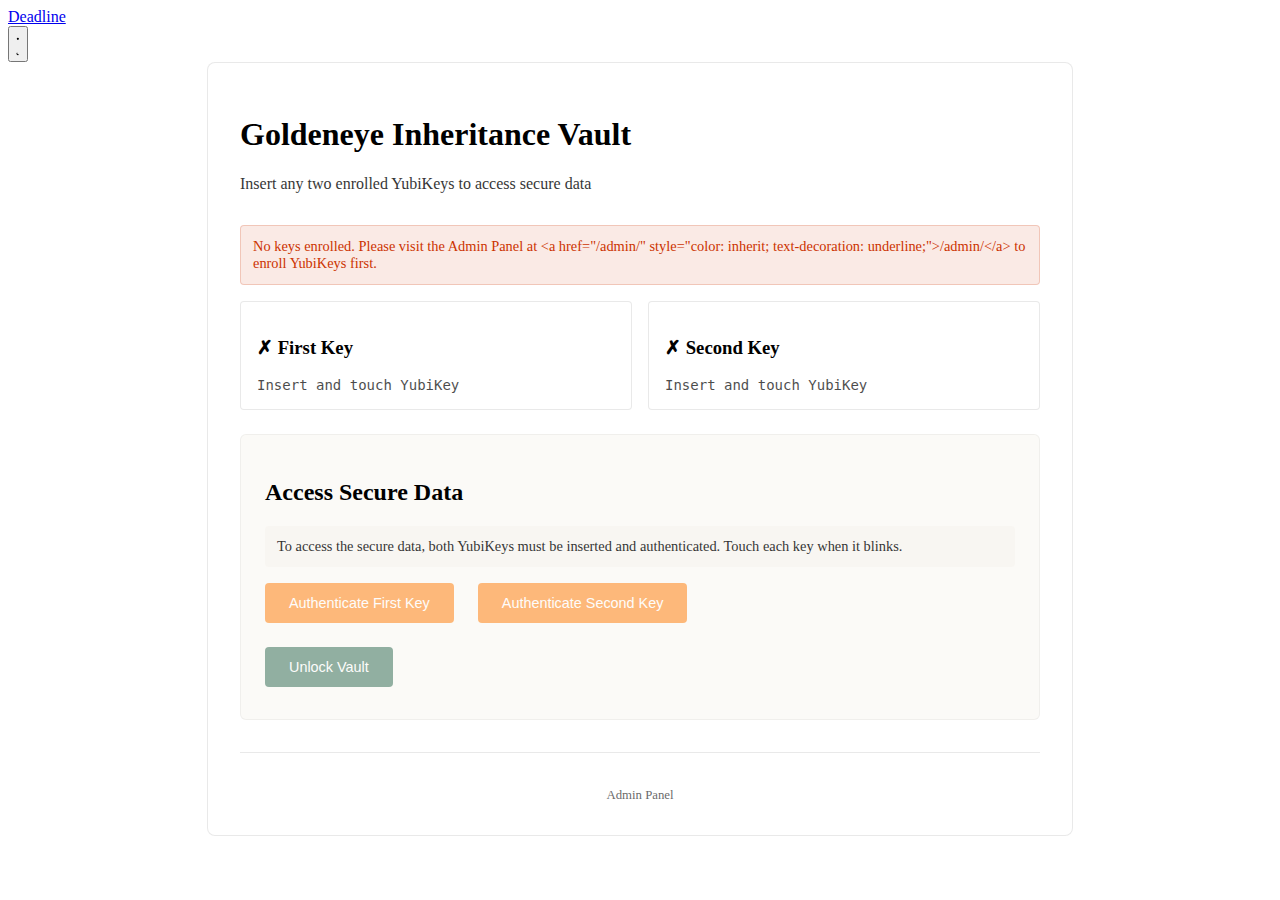
<file: index.html>
<!DOCTYPE html>
<html lang="en">
<head>
    <meta charset="UTF-8">
    <meta name="viewport" content="width=device-width, initial-scale=1.0">
    <title>Goldeneye - Secure Inheritance Vault</title>
    <link rel="stylesheet" href="https://iaconelli.org/css/bundle.min.css">
    <script>
        // Theme toggle functionality - inlined from Hugo
        document.addEventListener("DOMContentLoaded", () => {
            initTheme();

            const themeToggle = document.getElementById("theme-toggle");
            if (themeToggle) {
                themeToggle.setAttribute("aria-pressed", "false");
                themeToggle.addEventListener("click", toggleTheme);
            }
        });

        function initTheme() {
            const savedTheme = localStorage.getItem("theme");
            const prefersDark = window.matchMedia(
                "(prefers-color-scheme: dark)",
            ).matches;

            let theme = "light";
            if (savedTheme) {
                theme = savedTheme;
            } else if (prefersDark) {
                theme = "dark";
            }

            setTheme(theme);
        }

        function toggleTheme() {
            const currentTheme =
                document.documentElement.getAttribute("data-theme") || "light";
            const newTheme = currentTheme === "dark" ? "light" : "dark";
            setTheme(newTheme);
        }

        function setTheme(theme) {
            document.documentElement.setAttribute("data-theme", theme);
            localStorage.setItem("theme", theme);

            const toggle = document.getElementById("theme-toggle");
            if (toggle) {
                toggle.setAttribute(
                    "aria-pressed",
                    theme === "dark" ? "true" : "false",
                );
                toggle.setAttribute(
                    "aria-label",
                    theme === "dark"
                        ? "Switch to light mode"
                        : "Switch to dark mode",
                );
            }
        }
    </script>
    <style>
        /* Goldeneye-specific styles - leverages Deadline CSS variables */
        .vault-container {
            max-width: 800px;
            margin: 0 auto;
            padding: 2rem;
            background: rgba(255, 255, 255, 0.8);
            border-radius: 8px;
            border: 1px solid rgba(35, 35, 35, 0.1);
        }

        /* Dark mode support using Deadline's CSS variables */
        [data-theme="dark"] .vault-container {
            background: rgba(35, 35, 35, 0.8);
            border-color: rgba(248, 245, 240, 0.1);
        }

        [data-theme="dark"] .key-card {
            background: rgba(35, 35, 35, 0.9);
            border-color: rgba(248, 245, 240, 0.1);
        }

        [data-theme="dark"] .section {
            background: rgba(31, 31, 31, 0.5);
            border-color: rgba(248, 245, 240, 0.05);
        }

        [data-theme="dark"] textarea {
            background: rgba(35, 35, 35, 0.9);
            border-color: rgba(248, 245, 240, 0.2);
            color: var(--text-color);
        }

        .subtitle {
            margin-bottom: 2rem;
            opacity: 0.8;
        }

        .section {
            margin-bottom: 2rem;
            padding: 1.5rem;
            background: rgba(248, 245, 240, 0.5);
            border-radius: 6px;
            border: 1px solid rgba(35, 35, 35, 0.05);
        }

        .key-status {
            display: flex;
            gap: 1rem;
            margin-bottom: 1.5rem;
        }

        .key-card {
            flex: 1;
            padding: 1rem;
            background: rgba(255, 255, 255, 0.9);
            border-radius: 4px;
            border: 1px solid rgba(35, 35, 35, 0.1);
            transition: all 0.2s ease;
        }

        .key-card.enrolled {
            border-color: #2a664d;
            background: rgba(42, 102, 77, 0.05);
        }

        .key-card.authenticating {
            border-color: #ff7900;
            background: rgba(255, 121, 0, 0.05);
            animation: pulse 2s infinite;
        }

        @keyframes pulse {
            0% { opacity: 1; }
            50% { opacity: 0.7; }
            100% { opacity: 1; }
        }

        .key-id {
            font-family: monospace;
            font-size: 0.875rem;
            opacity: 0.7;
            word-break: break-all;
        }

        .btn {
            background: #ff7900;
            color: white;
            border: none;
            padding: 0.75rem 1.5rem;
            border-radius: 4px;
            cursor: pointer;
            font-size: 0.9rem;
            transition: opacity 0.2s ease;
            margin-right: 0.5rem;
            margin-bottom: 0.5rem;
            display: inline-block;
        }

        .btn:hover {
            opacity: 0.8;
        }

        .btn:disabled {
            opacity: 0.5;
            cursor: not-allowed;
        }

        .btn.danger {
            background: #cc3300;
        }

        .btn.success {
            background: #2a664d;
        }

        textarea {
            width: 100%;
            padding: 0.75rem;
            border: 1px solid rgba(35, 35, 35, 0.2);
            border-radius: 4px;
            font-size: 0.9rem;
            resize: vertical;
            min-height: 100px;
            font-family: monospace;
            margin-bottom: 0.5rem;
            background: rgba(255, 255, 255, 0.9);
        }

        textarea:focus {
            outline: none;
            border-color: #ff7900;
        }

        .status-message {
            padding: 0.75rem;
            border-radius: 4px;
            margin: 1rem 0;
            font-size: 0.9rem;
            display: none;
        }

        .status-message.show {
            display: block;
        }

        .status-message.error {
            background: rgba(204, 51, 0, 0.1);
            color: #cc3300;
            border: 1px solid rgba(204, 51, 0, 0.2);
        }

        .status-message.success {
            background: rgba(42, 102, 77, 0.1);
            color: #2a664d;
            border: 1px solid rgba(42, 102, 77, 0.2);
        }

        .status-message.info {
            background: rgba(51, 102, 153, 0.1);
            color: #336699;
            border: 1px solid rgba(51, 102, 153, 0.2);
        }

        .instruction-text {
            opacity: 0.8;
            font-size: 0.9rem;
            margin-bottom: 1rem;
            padding: 0.75rem;
            background: rgba(248, 245, 240, 0.8);
            border-radius: 4px;
        }

        .data-display {
            padding: 1rem;
            background: rgba(42, 102, 77, 0.1);
            border: 1px solid rgba(42, 102, 77, 0.2);
            border-radius: 4px;
            margin-top: 1rem;
            font-family: monospace;
            word-break: break-all;
        }

        #enrollmentSection, #dataSection {
            display: none;
        }

        #enrollmentSection.active, #dataSection.active {
            display: block;
        }
    </style>
</head>
<body>
    <header class="site-header">
        <a href="https://iaconelli.org/" class="site-title">Deadline</a>
        <nav class="main-nav">
            <button class="theme-toggle" id="theme-toggle" aria-label="Toggle theme">
                <div class="toggle-icons">
                    <svg class="sun-icon" xmlns="http://www.w3.org/2000/svg" viewBox="0 0 24 24">
                        <path d="M12 3v1m0 16v1m-9-9H3m18 0h-1M5.6 5.6l.7.7m12.1-.7l-.7.7M12 18.9a7 7 0 110-14 7 7 0 010 14z"/>
                    </svg>
                    <svg class="moon-icon" xmlns="http://www.w3.org/2000/svg" viewBox="0 0 24 24">
                        <path d="M20.354 15.354A9 9 0 018.646 3.646 9.003 9.003 0 0012 21a9.003 9.003 0 008.354-5.646z"/>
                    </svg>
                </div>
                <div class="toggle-circle"></div>
            </button>
        </nav>
    </header>
    
    <div class="container">
        <main class="main">
            <div class="vault-container">
        <h1>Goldeneye Inheritance Vault</h1>
        <p class="subtitle">Insert any two enrolled YubiKeys to access secure data</p>

        <div class="status-message" id="statusMessage"></div>

        <!-- Key Status Display -->
        <div class="key-status">
            <div class="key-card" id="key1Card">
                <h3>✗ First Key</h3>
                <div class="key-id" id="key1Id">Insert and touch YubiKey</div>
            </div>
            <div class="key-card" id="key2Card">
                <h3>✗ Second Key</h3>
                <div class="key-id" id="key2Id">Insert and touch YubiKey</div>
            </div>
        </div>

        <!-- Authentication Section -->
        <div class="section" id="authenticationSection">
            <h2>Access Secure Data</h2>
            <p class="instruction-text">
                To access the secure data, both YubiKeys must be inserted and authenticated. Touch each key when it blinks.
            </p>
            <div style="display: flex; gap: 1rem; margin-bottom: 1rem;">
                <button class="btn" id="auth1Btn" onclick="authenticateKey(1)">Authenticate First Key</button>
                <button class="btn" id="auth2Btn" onclick="authenticateKey(2)">Authenticate Second Key</button>
            </div>
            <button class="btn success" id="unlockBtn" onclick="unlockVault()" disabled>Unlock Vault</button>
        </div>

        <!-- Data Display Section -->
        <div class="section" id="dataSection" style="display: none;">
            <h2>Retrieved Data</h2>
            <div id="decryptedData" class="data-display">
                <strong>Secure Data:</strong>
                <div id="decryptedContent" style="margin-top: 10px; font-family: monospace; word-break: break-all;"></div>
            </div>
            <p style="margin-top: 1rem; opacity: 0.7; font-size: 0.9rem;">This data will be hidden automatically after 2 minutes for security.</p>
        </div>
        
        <!-- Admin Access -->
        <div style="text-align: center; margin-top: 2rem; padding-top: 2rem; border-top: 1px solid rgba(35, 35, 35, 0.1);">
            <a href="https://iaconelli.org/admin/" style="color: inherit; opacity: 0.6; text-decoration: none; font-size: 0.8rem;">Admin Panel</a>
        </div>

        <div class="progress-bar" id="progressBar" style="display: none;">
            <div class="progress-fill" id="progressFill" style="width: 0%;"></div>
        </div>
    </div>

    <script>
        // Simple user mode - reads from admin data structure
        let authenticatedKeys = new Set();
        let availableKeys = [];
        let selectedKeyPair = { key1: null, key2: null };
        
        // Session timeout management
        let userSessionTimer = null;
        const SESSION_TIMEOUT = 120000; // 2 minutes

        // Load available keys from admin data
        function loadAvailableKeys() {
            try {
                const stored = localStorage.getItem('goldeneye_admin_data');
                if (stored) {
                    const data = JSON.parse(stored);
                    console.log('Loaded admin data:', data);
                    const keysMap = new Map(data.keys || []);
                    console.log('Keys map:', keysMap);
                    availableKeys = Array.from(keysMap.values()).filter(k => k.active);
                    console.log('Available active keys:', availableKeys);
                } else {
                    console.log('No goldeneye_admin_data found in localStorage');
                    availableKeys = [];
                }
            } catch (error) {
                console.error('Failed to load keys:', error);
                availableKeys = [];
            }
        }

        // Session timeout functions
        function resetSessionTimer() {
            if (userSessionTimer) {
                clearTimeout(userSessionTimer);
            }
            userSessionTimer = setTimeout(expireSession, SESSION_TIMEOUT);
        }

        function expireSession() {
            // Clear authenticated state
            authenticatedKeys.clear();
            selectedKeyPair = { key1: null, key2: null };
            
            // Reset UI
            document.getElementById('key1Card').classList.remove('enrolled');
            document.getElementById('key1Card').querySelector('h3').textContent = '✗ First Key';
            document.getElementById('key1Id').textContent = 'Insert and touch YubiKey';
            
            document.getElementById('key2Card').classList.remove('enrolled');
            document.getElementById('key2Card').querySelector('h3').textContent = '✗ Second Key';
            document.getElementById('key2Id').textContent = 'Insert and touch YubiKey';
            
            document.getElementById('dataSection').style.display = 'none';
            document.getElementById('unlockBtn').disabled = true;
            document.getElementById('auth1Btn').disabled = false;
            document.getElementById('auth2Btn').disabled = false;
            
            showStatus('Session expired - please re-authenticate', 'info');
        }

        // Initialize the application
        function init() {
            loadAvailableKeys();
            resetSessionTimer();
            
            if (availableKeys.length === 0) {
                showStatus('No keys enrolled. Please visit the Admin Panel at <a href="/admin/" style="color: inherit; text-decoration: underline;">/admin/</a> to enroll YubiKeys first.', 'error');
                document.getElementById('auth1Btn').disabled = true;
                document.getElementById('auth2Btn').disabled = true;
                document.getElementById('unlockBtn').disabled = true;
                return;
            }
            
            showStatus(`Found ${availableKeys.length} enrolled keys. Insert any two YubiKeys to begin.`, 'info');
            
            // Reset timer on any user activity
            document.addEventListener('click', resetSessionTimer);
            document.addEventListener('keypress', resetSessionTimer);
        }

        // Show status message
        function showStatus(message, type = 'info') {
            const statusEl = document.getElementById('statusMessage');
            statusEl.textContent = message;
            statusEl.className = `status-message show ${type}`;
            
            if (type !== 'error') {
                setTimeout(() => {
                    statusEl.classList.remove('show');
                }, 5000);
            }
        }

        // Generic error handler to prevent information disclosure
        function handleError(error, operation) {
            console.error(`${operation} error:`, error);
            
            // Map specific errors to generic messages
            if (error.name === 'NotAllowedError') {
                return 'Authentication was cancelled or timed out';
            } else if (error.name === 'SecurityError') {
                return 'Security requirements not met (HTTPS required)';
            } else if (error.name === 'NotSupportedError') {
                return 'WebAuthn not supported by this browser or device';
            } else {
                return `${operation} failed. Please try again`;
            }
        }

        // Generate challenge for WebAuthn
        function generateChallenge() {
            const array = new Uint8Array(32);
            crypto.getRandomValues(array);
            return array;
        }

        // Convert ArrayBuffer to Base64
        function bufferToBase64(buffer) {
            const bytes = new Uint8Array(buffer);
            let binary = '';
            for (let i = 0; i < bytes.byteLength; i++) {
                binary += String.fromCharCode(bytes[i]);
            }
            return btoa(binary);
        }

        // Convert Base64 to ArrayBuffer
        function base64ToBuffer(base64) {
            const binary = atob(base64);
            const bytes = new Uint8Array(binary.length);
            for (let i = 0; i < binary.length; i++) {
                bytes[i] = binary.charCodeAt(i);
            }
            return bytes.buffer;
        }

        // Authenticate a YubiKey (detects which enrolled key is inserted)
        async function authenticateKey(keyNumber) {
            if (selectedKeyPair.key1 && selectedKeyPair.key2) {
                showStatus('Both keys already authenticated', 'info');
                return;
            }
            
            try {
                showStatus(`Insert and touch YubiKey ${keyNumber}...`, 'info');
                document.getElementById(`key${keyNumber}Card`).classList.add('authenticating');
                document.getElementById(`auth${keyNumber}Btn`).disabled = true;

                // Try to authenticate against all enrolled keys
                let matchedKey = null;
                let authResult = null;
                
                for (const key of availableKeys) {
                    try {
                        const challenge = generateChallenge();
                        const credentialId = base64ToBuffer(key.credentialId);

                        const assertion = await navigator.credentials.get({
                            publicKey: {
                                challenge: challenge,
                                allowCredentials: [{
                                    id: credentialId,
                                    type: 'public-key',
                                    transports: ['usb', 'nfc']
                                }],
                                userVerification: "discouraged",
                                timeout: 60000
                            }
                        });

                        // Found a matching key
                        matchedKey = key;
                        authResult = bufferToBase64(assertion.response.signature);
                        break;
                    } catch (e) {
                        // Try next key
                        continue;
                    }
                }

                if (!matchedKey) {
                    throw new Error('YubiKey not recognized. Make sure this YubiKey is enrolled through the Admin Panel.');
                }

                // Check if this key is already authenticated
                if (authenticatedKeys.has(matchedKey.id)) {
                    throw new Error('This key is already authenticated. Please use a different key.');
                }

                // Store authentication
                authenticatedKeys.add(matchedKey.id);
                if (keyNumber === 1) {
                    selectedKeyPair.key1 = { key: matchedKey, auth: authResult };
                } else {
                    selectedKeyPair.key2 = { key: matchedKey, auth: authResult };
                }

                // Update UI
                document.getElementById(`key${keyNumber}Card`).classList.remove('authenticating');
                document.getElementById(`key${keyNumber}Card`).classList.add('enrolled');
                document.getElementById(`key${keyNumber}Card`).querySelector('h3').textContent = `✓ ${matchedKey.name}`;
                document.getElementById(`key${keyNumber}Id`).textContent = `ID: ${matchedKey.credentialId.substring(0, 16)}...`;

                showStatus(`Key "${matchedKey.name}" authenticated successfully!`, 'success');

                // Check if both keys are authenticated
                if (selectedKeyPair.key1 && selectedKeyPair.key2) {
                    document.getElementById('unlockBtn').disabled = false;
                    showStatus('Both keys authenticated! Click "Unlock Vault" to access data.', 'success');
                }

            } catch (error) {
                document.getElementById(`key${keyNumber}Card`).classList.remove('authenticating');
                document.getElementById(`auth${keyNumber}Btn`).disabled = false;
                const errorMessage = handleError(error, 'Key authentication');
                showStatus(errorMessage, 'error');
            }
        }

        // Derive encryption key using N-choose-2 system
        async function deriveEncryptionKey(keyData1, keyData2, salt) {
            // Create deterministic key material by sorting credential IDs
            const sortedCredentials = [keyData1.key.credentialId, keyData2.key.credentialId].sort();
            const combined = sortedCredentials.join('') + salt;
            
            const encoder = new TextEncoder();
            const data = encoder.encode(combined);
            const hashBuffer = await crypto.subtle.digest('SHA-256', data);
            
            return crypto.subtle.importKey(
                'raw',
                hashBuffer,
                { name: 'AES-GCM' },
                false,
                ['encrypt', 'decrypt']
            );
        }

        // Unlock vault with authenticated keys
        async function unlockVault() {
            if (!selectedKeyPair.key1 || !selectedKeyPair.key2) {
                showStatus('Both keys must be authenticated first', 'error');
                return;
            }

            try {
                showStatus('Accessing vault data...', 'info');
                
                // Load vault data from admin storage
                const stored = localStorage.getItem('goldeneye_admin_data');
                if (!stored) {
                    showStatus('No vault data found', 'error');
                    return;
                }
                
                const adminData = JSON.parse(stored);
                const vaultsMap = new Map(adminData.vaults || []);
                
                if (vaultsMap.size === 0) {
                    showStatus('No encrypted data found in vault', 'error');
                    return;
                }

                // Find a vault that can be decrypted with these keys
                const keyIds = [selectedKeyPair.key1.key.id, selectedKeyPair.key2.key.id];
                let vault = null;
                
                for (const vaultData of vaultsMap.values()) {
                    for (const keyPair of vaultData.keyPairs) {
                        if ((keyPair.includes(keyIds[0]) && keyPair.includes(keyIds[1]))) {
                            vault = vaultData;
                            break;
                        }
                    }
                    if (vault) break;
                }

                if (!vault) {
                    showStatus('No data found that can be decrypted with these keys', 'error');
                    return;
                }

                // Derive decryption key using stored salt
                const decryptionKey = await deriveEncryptionKey(selectedKeyPair.key1, selectedKeyPair.key2, vault.salt);

                // Decrypt the data
                const encryptedBuffer = base64ToBuffer(vault.encryptedData);
                const iv = base64ToBuffer(vault.iv);

                const decryptedData = await crypto.subtle.decrypt(
                    {
                        name: 'AES-GCM',
                        iv: iv
                    },
                    decryptionKey,
                    encryptedBuffer
                );

                const decoder = new TextDecoder();
                const decryptedText = decoder.decode(decryptedData);

                // Display decrypted data
                document.getElementById('decryptedContent').textContent = decryptedText;
                document.getElementById('dataSection').style.display = 'block';
                
                showStatus('Vault unlocked successfully!', 'success');

                // Auto-hide decrypted data after 2 minutes for security
                setTimeout(() => {
                    document.getElementById('dataSection').style.display = 'none';
                    document.getElementById('decryptedContent').textContent = '';
                    showStatus('Data hidden automatically for security', 'info');
                }, 120000);

            } catch (error) {
                const errorMessage = handleError(error, 'Vault unlock');
                showStatus(errorMessage, 'error');
            }
        }

        // Initialize on load
        window.addEventListener('load', init);
    </script>
            </div>
        </main>
    </div>
</body>
</html>
</file>
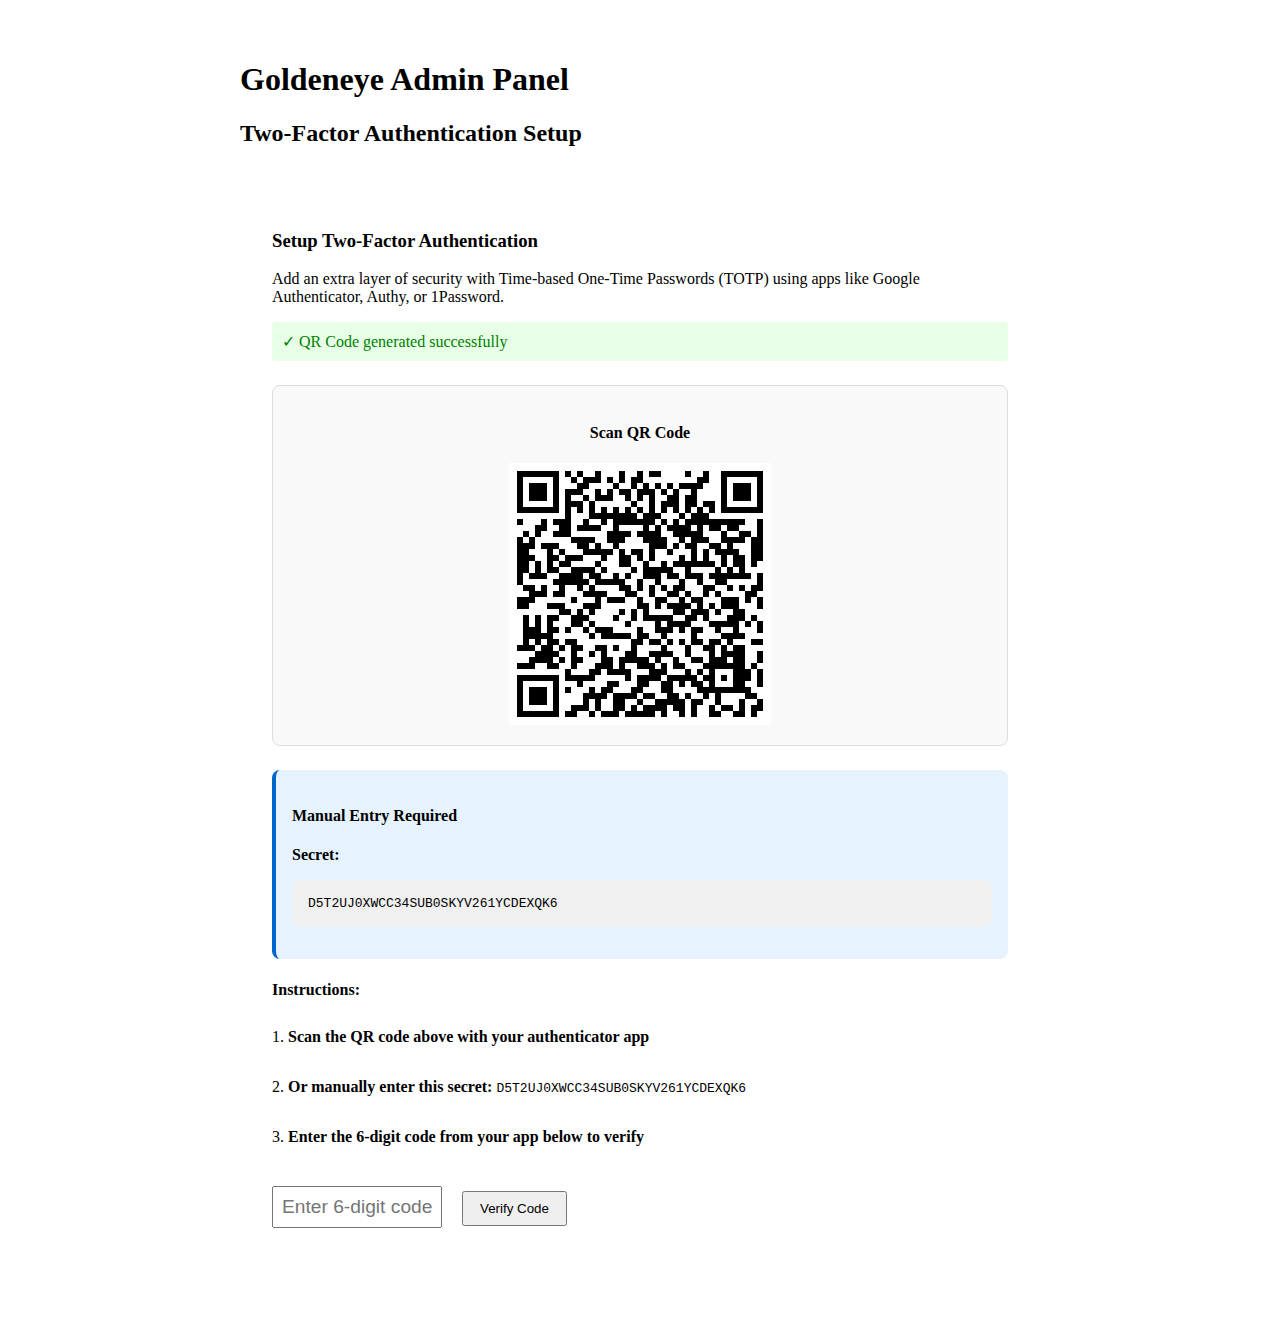
<file: admin-totp-demo.html>
<!DOCTYPE html>
<html lang="en">
<head>
    <meta charset="UTF-8">
    <meta name="viewport" content="width=device-width, initial-scale=1.0">
    <title>Goldeneye Admin - TOTP Setup Demo</title>
    <link rel="stylesheet" href="https://iaconelli.org/css/bundle.min.css">
    <style>
        .vault-container {
            max-width: 800px;
            margin: 0 auto;
            padding: 2rem;
        }
        
        .totp-section {
            background: var(--background-color);
            border: 1px solid var(--text-color);
            border-radius: 8px;
            padding: 2rem;
            margin: 2rem 0;
        }
        
        .qr-container {
            text-align: center;
            margin: 1.5rem 0;
            padding: 1rem;
            border: 1px solid #ddd;
            border-radius: 8px;
            background: #f9f9f9;
        }
        
        .manual-entry {
            background: #f0f0f0;
            padding: 1rem;
            border-radius: 8px;
            margin: 1rem 0;
            font-family: monospace;
            word-break: break-all;
        }
        
        .secret-display {
            background: #e6f3ff;
            padding: 1rem;
            border-radius: 8px;
            margin: 1rem 0;
            border-left: 4px solid #0066cc;
        }
        
        .instruction-step {
            margin: 1rem 0;
            padding: 0.5rem 0;
        }
        
        .success { color: green; background: #e6ffe6; padding: 10px; border-radius: 4px; margin: 10px 0; }
        .error { color: red; background: #ffe6e6; padding: 10px; border-radius: 4px; margin: 10px 0; }
    </style>
</head>
<body>
    <div class="vault-container">
        <h1>Goldeneye Admin Panel</h1>
        <h2>Two-Factor Authentication Setup</h2>
        
        <div class="totp-section">
            <h3>Setup Two-Factor Authentication</h3>
            <p>Add an extra layer of security with Time-based One-Time Passwords (TOTP) using apps like Google Authenticator, Authy, or 1Password.</p>
            
            <div id="qr-status" class="success">✓ QR Code system ready</div>
            
            <div class="qr-container">
                <h4>Scan QR Code</h4>
                <div id="qr-code-display">
                    <!-- QR code will be generated here -->
                </div>
            </div>
            
            <div class="secret-display">
                <h4>Manual Entry Required</h4>
                <p><strong>Secret:</strong></p>
                <div class="manual-entry" id="totp-secret">D5T2UJ0XWCC34SUB0SKYV261YCDEXQK6</div>
                <p><small>QR Code library not loaded. Please enter the secret manually in your authenticator app.</small></p>
            </div>
            
            <div>
                <h4>Instructions:</h4>
                <div class="instruction-step">1. <strong>Scan the QR code above with your authenticator app</strong></div>
                <div class="instruction-step">2. <strong>Or manually enter this secret:</strong> <code>D5T2UJ0XWCC34SUB0SKYV261YCDEXQK6</code></div>
                <div class="instruction-step">3. <strong>Enter the 6-digit code from your app below to verify</strong></div>
            </div>
            
            <div style="margin-top: 2rem;">
                <input type="text" id="totp-verify" placeholder="Enter 6-digit code" maxlength="6" style="padding: 0.5rem; margin-right: 1rem; font-size: 1.2rem; text-align: center; width: 150px;">
                <button onclick="verifyTOTP()" style="padding: 0.5rem 1rem;">Verify Code</button>
            </div>
            
            <div id="verify-result"></div>
        </div>
    </div>

    <!-- Use local QR code library -->
    <script src="./qrcode.min.js"></script>
    <script>
        // Generate TOTP secret and QR code
        function generateTOTPSetup() {
            const secret = 'D5T2UJ0XWCC34SUB0SKYV261YCDEXQK6';
            const issuer = 'Goldeneye';
            const accountName = 'Admin';
            
            // Create TOTP URL
            const totpUrl = `otpauth://totp/${encodeURIComponent(issuer)}:${encodeURIComponent(accountName)}?secret=${secret}&issuer=${encodeURIComponent(issuer)}`;
            
            console.log('TOTP URL:', totpUrl);
            
            // Check if QR library is available
            if (typeof qrcode !== 'undefined') {
                try {
                    const qr = qrcode(0, 'M');
                    qr.addData(totpUrl);
                    qr.make();
                    
                    document.getElementById('qr-code-display').innerHTML = qr.createImgTag(6, 8);
                    document.getElementById('qr-status').textContent = '✓ QR Code generated successfully';
                    document.getElementById('qr-status').className = 'success';
                    
                    // Hide manual entry notice
                    document.querySelector('.secret-display small').style.display = 'none';
                    
                    console.log('QR code generated successfully');
                } catch (error) {
                    console.error('QR generation failed:', error);
                    document.getElementById('qr-status').textContent = '✗ QR Code generation failed: ' + error.message;
                    document.getElementById('qr-status').className = 'error';
                }
            } else {
                console.log('QR library not available, showing manual entry only');
                document.getElementById('qr-code-display').innerHTML = '<p style="color: #666;">QR code library not loaded. Use manual entry below.</p>';
                document.getElementById('qr-status').textContent = 'ⓘ QR Code library not loaded. Please enter the secret manually in your authenticator app.';
                document.getElementById('qr-status').className = 'info';
            }
        }
        
        // Simple TOTP verification (demo purposes)
        function verifyTOTP() {
            const code = document.getElementById('totp-verify').value;
            const resultDiv = document.getElementById('verify-result');
            
            if (code.length !== 6) {
                resultDiv.innerHTML = '<div class="error">Please enter a 6-digit code</div>';
                return;
            }
            
            if (!/^\d{6}$/.test(code)) {
                resultDiv.innerHTML = '<div class="error">Code must contain only digits</div>';
                return;
            }
            
            // In a real implementation, this would verify against the TOTP algorithm
            // For demo purposes, we'll just show success
            resultDiv.innerHTML = `
                <div class="success">
                    <strong>✓ TOTP Setup Complete!</strong><br>
                    Code "${code}" received. Two-factor authentication is now configured.
                    <br><small>Note: This is a demo. In production, this would verify against the actual TOTP algorithm.</small>
                </div>
            `;
            
            console.log('TOTP verification attempted with code:', code);
        }
        
        // Initialize when page loads
        document.addEventListener('DOMContentLoaded', function() {
            setTimeout(generateTOTPSetup, 500);
        });
        
        // Allow Enter key to verify
        document.getElementById('totp-verify').addEventListener('keypress', function(e) {
            if (e.key === 'Enter') {
                verifyTOTP();
            }
        });
    </script>
</body>
</html>
</file>
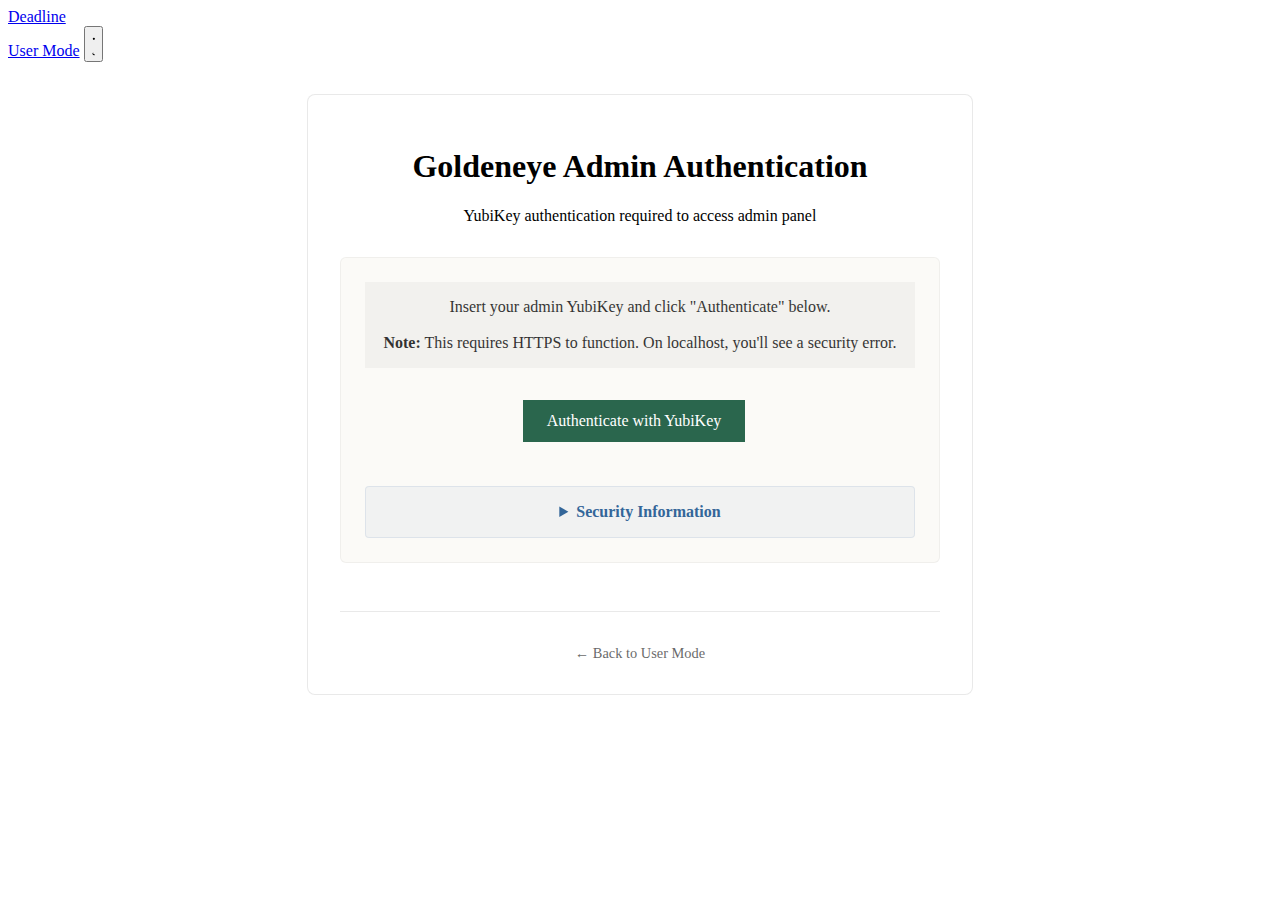
<file: admin.html>
<!DOCTYPE html>
<html lang="en">
<head>
    <meta charset="UTF-8">
    <meta name="viewport" content="width=device-width, initial-scale=1.0">
    <title>Goldeneye Admin - Multi-Key Management</title>
    <link rel="stylesheet" href="https://iaconelli.org/css/bundle.min.css">
    <script>
        // Theme toggle functionality - inlined from Hugo
        document.addEventListener("DOMContentLoaded", () => {
            initTheme();

            const themeToggle = document.getElementById("theme-toggle");
            if (themeToggle) {
                themeToggle.setAttribute("aria-pressed", "false");
                themeToggle.addEventListener("click", toggleTheme);
            }
        });

        function initTheme() {
            const savedTheme = localStorage.getItem("theme");
            const prefersDark = window.matchMedia(
                "(prefers-color-scheme: dark)",
            ).matches;

            let theme = "light";
            if (savedTheme) {
                theme = savedTheme;
            } else if (prefersDark) {
                theme = "dark";
            }

            setTheme(theme);
        }

        function toggleTheme() {
            const currentTheme =
                document.documentElement.getAttribute("data-theme") || "light";
            const newTheme = currentTheme === "dark" ? "light" : "dark";
            setTheme(newTheme);
        }

        function setTheme(theme) {
            document.documentElement.setAttribute("data-theme", theme);
            localStorage.setItem("theme", theme);

            const toggle = document.getElementById("theme-toggle");
            if (toggle) {
                toggle.setAttribute(
                    "aria-pressed",
                    theme === "dark" ? "true" : "false",
                );
                toggle.setAttribute(
                    "aria-label",
                    theme === "dark"
                        ? "Switch to light mode"
                        : "Switch to dark mode",
                );
            }
        }
    </script>
    <style>
        /* Reset any admin-specific overrides to use pure theme */
        .vault-container {
            max-width: 1060px;
            margin: 0 auto;
            padding: 0;
            background: none;
            border: none;
            border-radius: 0;
        }
        
        /* Navigation tabs with theme styling */
        .nav-tabs {
            display: flex;
            border-bottom: 1px solid var(--text-color);
            margin-bottom: 2rem;
            gap: 0;
        }

        .nav-tab {
            padding: 0.75rem 1.5rem;
            background: none;
            border: none;
            border-bottom: 3px solid transparent;
            cursor: pointer;
            font-family: var(--font-text);
            font-size: var(--base-font-size);
            color: var(--text-color);
            transition: all 0.2s ease;
        }

        .nav-tab.active {
            border-bottom-color: var(--link-color);
            font-weight: bold;
        }

        .nav-tab:hover {
            color: var(--link-color);
        }

        .tab-content {
            display: none;
        }

        .tab-content.active {
            display: block;
        }

        /* Section styling with theme consistency */
        .section {
            margin-bottom: 3rem;
            padding: 2rem 0;
            border-bottom: 1px solid rgba(35, 35, 35, 0.1);
        }
        
        .section:last-child {
            border-bottom: none;
        }

        /* Table styling with theme fonts */
        .key-table {
            width: 100%;
            border-collapse: collapse;
            margin: 1.5rem 0;
            font-family: var(--font-text);
            font-size: var(--base-font-size);
        }

        .key-table th,
        .key-table td {
            padding: 1rem;
            text-align: left;
            border-bottom: 1px solid rgba(35, 35, 35, 0.1);
            vertical-align: middle;
        }

        .key-table th {
            font-family: var(--font-headline);
            font-weight: normal;
            color: var(--text-color);
            font-size: var(--heading-size);
        }

        .key-table tr:last-child td {
            border-bottom: none;
        }

        /* Form styling with theme consistency */
        .form-group {
            margin-bottom: 1.5rem;
        }

        .form-group label {
            display: block;
            margin-bottom: 0.5rem;
            font-family: var(--font-headline);
            font-size: var(--heading-size);
            color: var(--text-color);
        }

        .form-group input,
        .form-group textarea,
        .form-group select {
            width: 100%;
            max-width: 500px;
            padding: 0.75rem;
            border: 1px solid rgba(35, 35, 35, 0.2);
            background: var(--background-color);
            color: var(--text-color);
            font-family: var(--font-text);
            font-size: var(--base-font-size);
            resize: none;
        }

        .form-group textarea {
            height: 120px;
            resize: vertical;
        }

        .form-group input:focus,
        .form-group textarea:focus,
        .form-group select:focus {
            outline: none;
            border-color: var(--link-color);
        }

        /* Button styling with theme colors */
        .btn {
            background: var(--link-color);
            color: white;
            border: none;
            padding: 0.75rem 1.5rem;
            cursor: pointer;
            font-family: var(--font-text);
            font-size: var(--base-font-size);
            transition: opacity 0.2s ease;
            margin-right: 0.75rem;
            margin-bottom: 0.75rem;
            display: inline-block;
        }

        .btn:hover {
            opacity: var(--link-hover-opacity);
        }

        .btn:disabled {
            opacity: 0.5;
            cursor: not-allowed;
        }

        .btn.danger {
            background: #cc3300;
        }

        .btn.success {
            background: #2a664d;
        }

        .btn.small {
            padding: 0.5rem 1rem;
            font-size: calc(var(--base-font-size) * 0.85);
        }

        /* Status badges */
        .key-status-badge {
            display: inline-block;
            padding: 0.25rem 0.75rem;
            font-size: calc(var(--base-font-size) * 0.75);
            font-family: var(--font-text);
            font-weight: bold;
        }

        .key-status-badge.active {
            background: rgba(42, 102, 77, 0.2);
            color: #2a664d;
        }

        .key-status-badge.inactive {
            background: rgba(204, 51, 0, 0.2);
            color: #cc3300;
        }

        /* Status messages */
        .status-message {
            padding: 1rem;
            margin: 1.5rem 0;
            font-family: var(--font-text);
            font-size: var(--base-font-size);
            display: none;
        }

        .status-message.show {
            display: block;
        }

        .status-message.error {
            background: rgba(204, 51, 0, 0.1);
            color: #cc3300;
            border-left: 4px solid #cc3300;
        }

        .status-message.success {
            background: rgba(42, 102, 77, 0.1);
            color: #2a664d;
            border-left: 4px solid #2a664d;
        }

        .status-message.info {
            background: rgba(51, 102, 153, 0.1);
            color: #336699;
            border-left: 4px solid #336699;
        }

        /* Instruction text */
        .instruction-text {
            font-family: var(--font-text);
            font-size: var(--base-font-size);
            opacity: 0.8;
            margin-bottom: 1.5rem;
            padding: 1rem;
            background: rgba(35, 35, 35, 0.05);
            border-left: 3px solid var(--link-color);
        }

        /* Key actions alignment */
        .key-actions {
            display: flex;
            gap: 0.5rem;
            flex-wrap: wrap;
        }

        /* Modal styling */
        .modal {
            display: none;
            position: fixed;
            z-index: 1000;
            left: 0;
            top: 0;
            width: 100%;
            height: 100%;
            background: rgba(0, 0, 0, 0.5);
        }

        .modal.show {
            display: flex;
            align-items: center;
            justify-content: center;
        }

        .modal-content {
            background: var(--background-color);
            color: var(--text-color);
            padding: 2rem;
            max-width: 500px;
            width: 90%;
            max-height: 80vh;
            overflow-y: auto;
            font-family: var(--font-text);
        }

        .modal-content h3 {
            font-family: var(--font-headline);
            margin-top: 0;
        }

        /* Dark mode support */
        [data-theme="dark"] .form-group input,
        [data-theme="dark"] .form-group textarea,
        [data-theme="dark"] .form-group select {
            background: rgba(35, 35, 35, 0.9);
            border-color: rgba(248, 245, 240, 0.2);
            color: var(--text-color);
        }

        [data-theme="dark"] .section {
            border-color: rgba(248, 245, 240, 0.1);
        }

        [data-theme="dark"] .key-table th,
        [data-theme="dark"] .key-table td {
            border-color: rgba(248, 245, 240, 0.1);
        }

        [data-theme="dark"] .instruction-text {
            background: rgba(248, 245, 240, 0.05);
        }

        /* Layout improvements */
        .two-column {
            display: grid;
            grid-template-columns: 1fr 1fr;
            gap: 2rem;
            margin: 1.5rem 0;
        }

        @media (max-width: 768px) {
            .two-column {
                grid-template-columns: 1fr;
            }
            
            .nav-tabs {
                flex-wrap: wrap;
            }
            
            .key-actions {
                flex-direction: column;
            }
            
            .key-actions .btn {
                margin-right: 0;
            }
        }

        /* Remove extra styling that conflicts with theme */
        .backup-display {
            font-family: var(--font-code);
            font-size: calc(var(--base-font-size) * 0.85);
            background: var(--code-bg);
            color: var(--code-color);
            padding: 1rem;
            word-break: break-all;
            max-height: 200px;
            overflow-y: auto;
            margin: 1rem 0;
        }
    </style>
</head>
<body>
    <header class="site-header">
        <a href="/" class="site-title">Deadline</a>
        <nav class="main-nav">
            <a href="index.html" class="nav-link">User Mode</a>
            <button class="btn danger small" onclick="logoutAdmin()" id="logoutBtn" style="margin-right: 1rem; display: none;">Logout</button>
            <button class="theme-toggle" id="theme-toggle" aria-label="Toggle theme">
                <div class="toggle-icons">
                    <svg class="sun-icon" xmlns="http://www.w3.org/2000/svg" viewBox="0 0 24 24">
                        <path d="M12 3v1m0 16v1m-9-9H3m18 0h-1M5.6 5.6l.7.7m12.1-.7l-.7.7M12 18.9a7 7 0 110-14 7 7 0 010 14z"/>
                    </svg>
                    <svg class="moon-icon" xmlns="http://www.w3.org/2000/svg" viewBox="0 0 24 24">
                        <path d="M20.354 15.354A9 9 0 018.646 3.646 9.003 9.003 0 0012 21a9.003 9.003 0 008.354-5.646z"/>
                    </svg>
                </div>
                <div class="toggle-circle"></div>
            </button>
        </nav>
    </header>
    
    <div class="container">
        <main class="main">
            <div class="vault-container">
                <h1>Goldeneye Admin Panel</h1>
                <p class="subtitle">Multi-key management system with N-choose-2 security</p>

                <div class="status-message" id="statusMessage"></div>

                <!-- Navigation Tabs -->
                <div class="nav-tabs">
                    <button class="nav-tab active" onclick="showTab('keys')">Key Management</button>
                    <button class="nav-tab" onclick="showTab('data')">Data Operations</button>
                    <button class="nav-tab" onclick="showTab('backup')">Backup & Export</button>
                </div>

                <!-- Key Management Tab -->
                <div id="keysTab" class="tab-content active">
                    <div class="section">
                        <h2>Enrolled Keys</h2>
                        <div class="instruction-text">
                            Manage your enrolled YubiKeys. Any two active keys can decrypt stored data.
                        </div>
                        
                        <table class="key-table" id="keyTable">
                            <thead>
                                <tr>
                                    <th>Name</th>
                                    <th>Credential ID</th>
                                    <th>Enrolled</th>
                                    <th>Status</th>
                                    <th>Actions</th>
                                </tr>
                            </thead>
                            <tbody id="keyTableBody">
                                <!-- Dynamic content will be inserted here -->
                            </tbody>
                        </table>

                        <div style="margin-top: 2rem;">
                            <button class="btn success" onclick="showEnrollModal()">Enroll New Key</button>
                            <button class="btn" onclick="refreshKeyList()">Refresh List</button>
                        </div>
                    </div>
                </div>

                <!-- Data Operations Tab -->
                <div id="dataTab" class="tab-content">
                    <div class="section">
                        <h2>Secure Data Storage</h2>
                        
                        <div class="section">
                            <h3>Store New Data</h3>
                            <div class="instruction-text">
                                Enter sensitive data to encrypt. The system will use your enrolled keys to create a secure vault.
                            </div>
                            
                            <div class="form-group">
                                <label for="dataInput">Sensitive Data:</label>
                                <textarea id="dataInput" placeholder="Enter your master password or other sensitive data..."></textarea>
                            </div>
                            
                            <button class="btn success" onclick="encryptAndStore()">Encrypt & Store</button>
                        </div>

                        <div class="section">
                            <h3>Retrieve Data</h3>
                            <div class="instruction-text">
                                Select any two enrolled keys to decrypt stored data.
                            </div>
                            
                            <div class="two-column">
                                <div class="form-group">
                                    <label for="key1Select">First Key:</label>
                                    <select id="key1Select">
                                        <option value="">Select first key...</option>
                                    </select>
                                </div>
                                
                                <div class="form-group">
                                    <label for="key2Select">Second Key:</label>
                                    <select id="key2Select">
                                        <option value="">Select second key...</option>
                                    </select>
                                </div>
                            </div>
                            
                            <button class="btn" onclick="retrieveData()">Authenticate & Decrypt</button>
                            
                            <div id="decryptedData" style="display: none; margin-top: 2rem; padding: 1.5rem; background: rgba(42, 102, 77, 0.1); border-left: 4px solid #2a664d;">
                                <h3>Decrypted Data:</h3>
                                <div id="decryptedContent" style="margin-top: 1rem; font-family: var(--font-code); word-break: break-all; background: var(--code-bg); padding: 1rem; color: var(--code-color);"></div>
                            </div>
                        </div>
                    </div>
                </div>

                <!-- Backup & Export Tab -->
                <div id="backupTab" class="tab-content">
                    <div class="section">
                        <h2>Backup & Export</h2>
                        
                        <div class="section">
                            <h3>Create Backup</h3>
                            <div class="instruction-text">
                                Export encrypted data and key registry for inheritance scenarios.
                            </div>
                            <button class="btn" onclick="createBackup()">Create Backup File</button>
                            <button class="btn success" onclick="uploadBackup()">Upload to Server</button>
                        </div>

                        <div class="section">
                            <h3>Import Backup</h3>
                            <div class="form-group">
                                <label for="backupFile">Select Backup File:</label>
                                <input type="file" id="backupFile" accept=".json">
                            </div>
                            <button class="btn" onclick="importBackup()">Import from File</button>
                            
                            <div style="margin-top: 2rem;">
                                <div class="form-group">
                                    <label for="backupId">Backup ID from Server:</label>
                                    <input type="text" id="backupId" placeholder="Enter backup ID..." style="max-width: 300px;">
                                </div>
                                <button class="btn" onclick="downloadBackup()">Download from Server</button>
                            </div>
                        </div>

                        <div class="section">
                            <h3>System Reset</h3>
                            <div class="instruction-text" style="color: #cc3300; border-color: #cc3300;">
                                <strong>WARNING:</strong> This will permanently delete all keys and encrypted data.
                            </div>
                            <button class="btn danger" onclick="resetSystem()">Reset All Data</button>
                        </div>
                    </div>
                </div>

            </div>
        </main>
    </div>

    <!-- Enroll Key Modal -->
    <div id="enrollModal" class="modal">
        <div class="modal-content">
            <h3>Enroll New YubiKey</h3>
            <div class="form-group">
                <label for="keyName">Key Name:</label>
                <input type="text" id="keyName" placeholder="e.g., Diego's Primary Key">
            </div>
            <div class="form-group">
                <label for="keyDescription">Description (optional):</label>
                <textarea id="keyDescription" rows="2" placeholder="Additional notes about this key..."></textarea>
            </div>
            <div style="margin-top: 2rem;">
                <button class="btn success" onclick="enrollNewKey()">Enroll Key</button>
                <button class="btn" onclick="hideEnrollModal()">Cancel</button>
            </div>
        </div>
    </div>

    <script src="admin-auth.js"></script>
    <script src="goldeneye-admin.js"></script>
    
    <script>
        // Initialize authentication system
        window.addEventListener('load', () => {
            adminAuth.initAdminAuth();
        });
    </script>
</body>
</html>
</file>
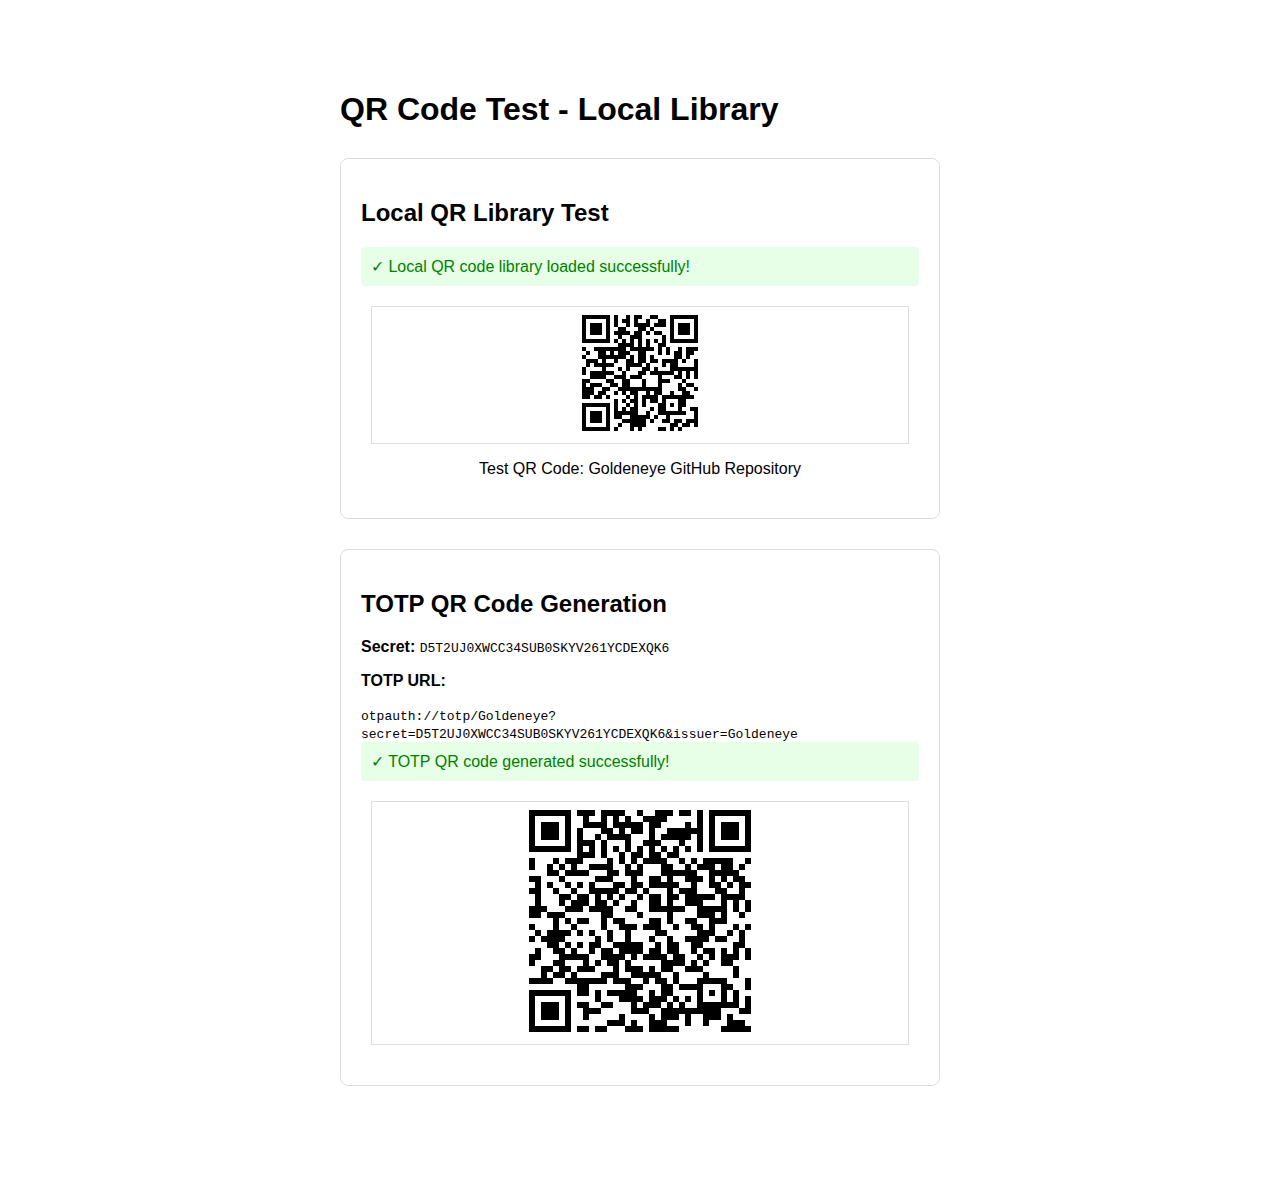
<file: qr-test-local.html>
<!DOCTYPE html>
<html lang="en">
<head>
    <meta charset="UTF-8">
    <meta name="viewport" content="width=device-width, initial-scale=1.0">
    <title>QR Code Test - Local Library</title>
    <style>
        body { font-family: Arial, sans-serif; max-width: 600px; margin: 50px auto; padding: 20px; }
        .test-section { margin: 30px 0; padding: 20px; border: 1px solid #ddd; border-radius: 8px; }
        .error { color: red; background: #ffe6e6; padding: 10px; border-radius: 4px; }
        .success { color: green; background: #e6ffe6; padding: 10px; border-radius: 4px; }
        .info { color: blue; background: #e6f3ff; padding: 10px; border-radius: 4px; }
        #qr-container { margin: 20px 0; text-align: center; }
        #totp-qr { margin: 20px 0; text-align: center; }
        .qr-code { border: 1px solid #ddd; margin: 10px; }
    </style>
</head>
<body>
    <h1>QR Code Test - Local Library</h1>
    
    <div class="test-section">
        <h2>Local QR Library Test</h2>
        <div id="status" class="info">Testing local QR code library...</div>
        <div id="qr-container"></div>
    </div>
    
    <div class="test-section">
        <h2>TOTP QR Code Generation</h2>
        <p><strong>Secret:</strong> <code>D5T2UJ0XWCC34SUB0SKYV261YCDEXQK6</code></p>
        <p><strong>TOTP URL:</strong></p>
        <code>otpauth://totp/Goldeneye?secret=D5T2UJ0XWCC34SUB0SKYV261YCDEXQK6&issuer=Goldeneye</code>
        <div id="totp-status" class="info">Generating TOTP QR code...</div>
        <div id="totp-qr"></div>
    </div>

    <!-- Use local QR code library -->
    <script src="./qrcode.min.js"></script>
    <script>
        console.log('Script loaded, checking QR library availability...');
        
        // Wait for DOM and script to load
        document.addEventListener('DOMContentLoaded', function() {
            setTimeout(function() {
                console.log('QR library available:', typeof qrcode);
                
                if (typeof qrcode !== 'undefined') {
                    document.getElementById('status').textContent = '✓ Local QR code library loaded successfully!';
                    document.getElementById('status').className = 'success';
                    
                    // Generate test QR code
                    try {
                        var qr = qrcode(0, 'M');
                        qr.addData('https://github.com/matdotcx/goldeneye');
                        qr.make();
                        document.getElementById('qr-container').innerHTML = 
                            '<div class="qr-code">' + qr.createImgTag(4, 8) + '</div>' +
                            '<p>Test QR Code: Goldeneye GitHub Repository</p>';
                        
                        console.log('Test QR code generated successfully');
                        
                    } catch (error) {
                        console.error('Test QR generation error:', error);
                        document.getElementById('status').textContent = '✗ Test QR generation failed: ' + error;
                        document.getElementById('status').className = 'error';
                    }
                    
                    // Generate TOTP QR code
                    try {
                        var totpQr = qrcode(0, 'M');
                        var totpUrl = 'otpauth://totp/Goldeneye?secret=D5T2UJ0XWCC34SUB0SKYV261YCDEXQK6&issuer=Goldeneye';
                        totpQr.addData(totpUrl);
                        totpQr.make();
                        document.getElementById('totp-qr').innerHTML = 
                            '<div class="qr-code">' + totpQr.createImgTag(6, 8) + '</div>';
                        document.getElementById('totp-status').textContent = '✓ TOTP QR code generated successfully!';
                        document.getElementById('totp-status').className = 'success';
                        
                        console.log('TOTP QR code generated successfully');
                        
                    } catch (error) {
                        console.error('TOTP QR generation error:', error);
                        document.getElementById('totp-status').textContent = '✗ TOTP QR generation failed: ' + error;
                        document.getElementById('totp-status').className = 'error';
                    }
                    
                } else {
                    document.getElementById('status').textContent = '✗ QR code library failed to load';
                    document.getElementById('status').className = 'error';
                }
            }, 500);
        });
    </script>
</body>
</html>
</file>
